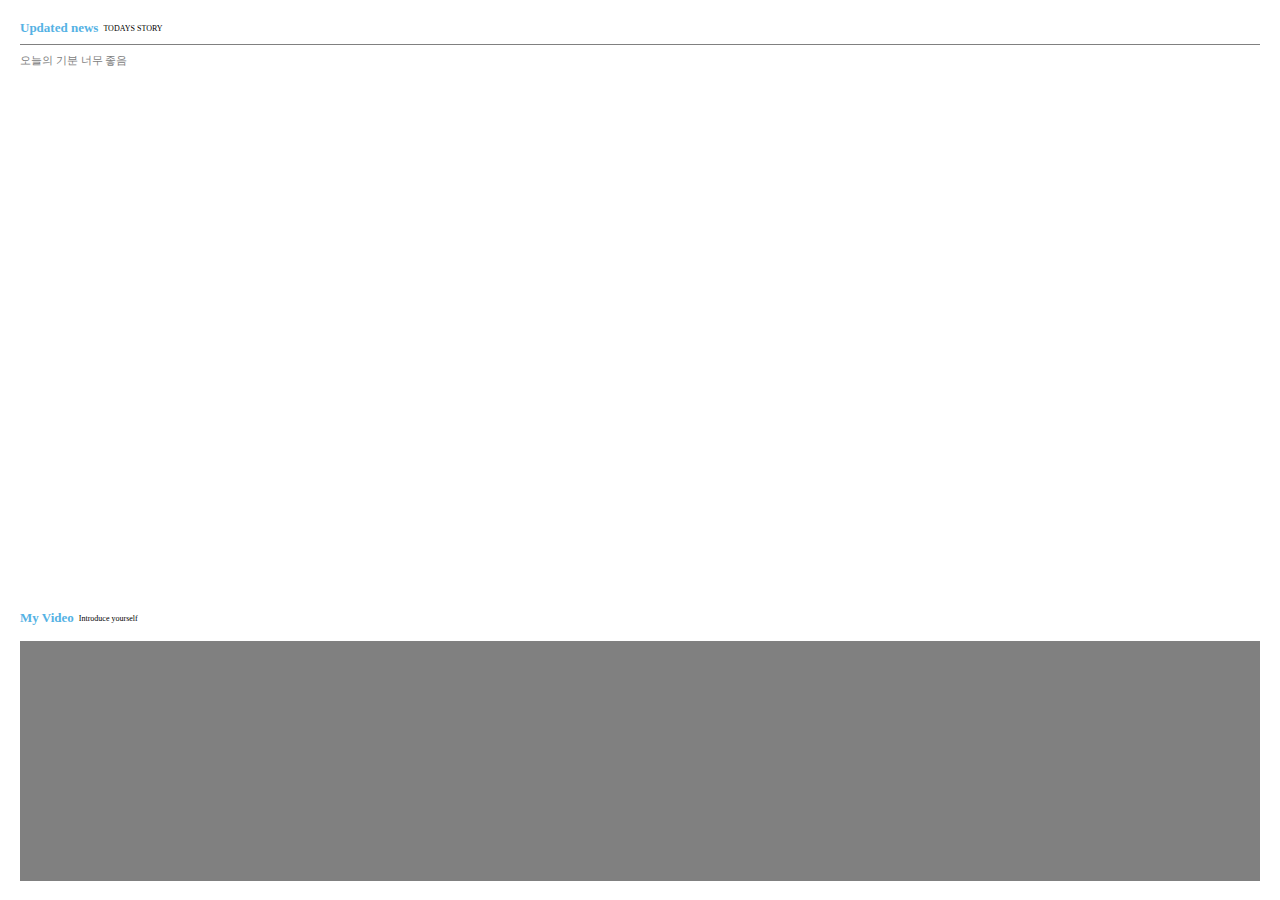
<file: precamp/cyworld-mento/home.html>
<!DOCTYPE html>
<html lang="ko">
<head>
    <title>Home</title>
    <link href="./styles/home.css" rel="stylesheet">
</head>
<body>
    <div class="wrapper">
        <div class="wrapper__header">
            <div class="contents__title">
                <div class="title">Updated news</div>
                <div class="subtitle">TODAYS STORY</div>
            </div>
            <div class="divideLine"></div>
            <div class="contents__body">오늘의 기분 너무 좋음</div>
        </div>
        <div class="wrapper__body">
            <div class="contents__title">
                <div class="title">My Video</div>
                <div class="subtitle">Introduce yourself</div>
            </div>
            <div class="video"></div>
        </div>
    </div>
</body>
</html>
</file>
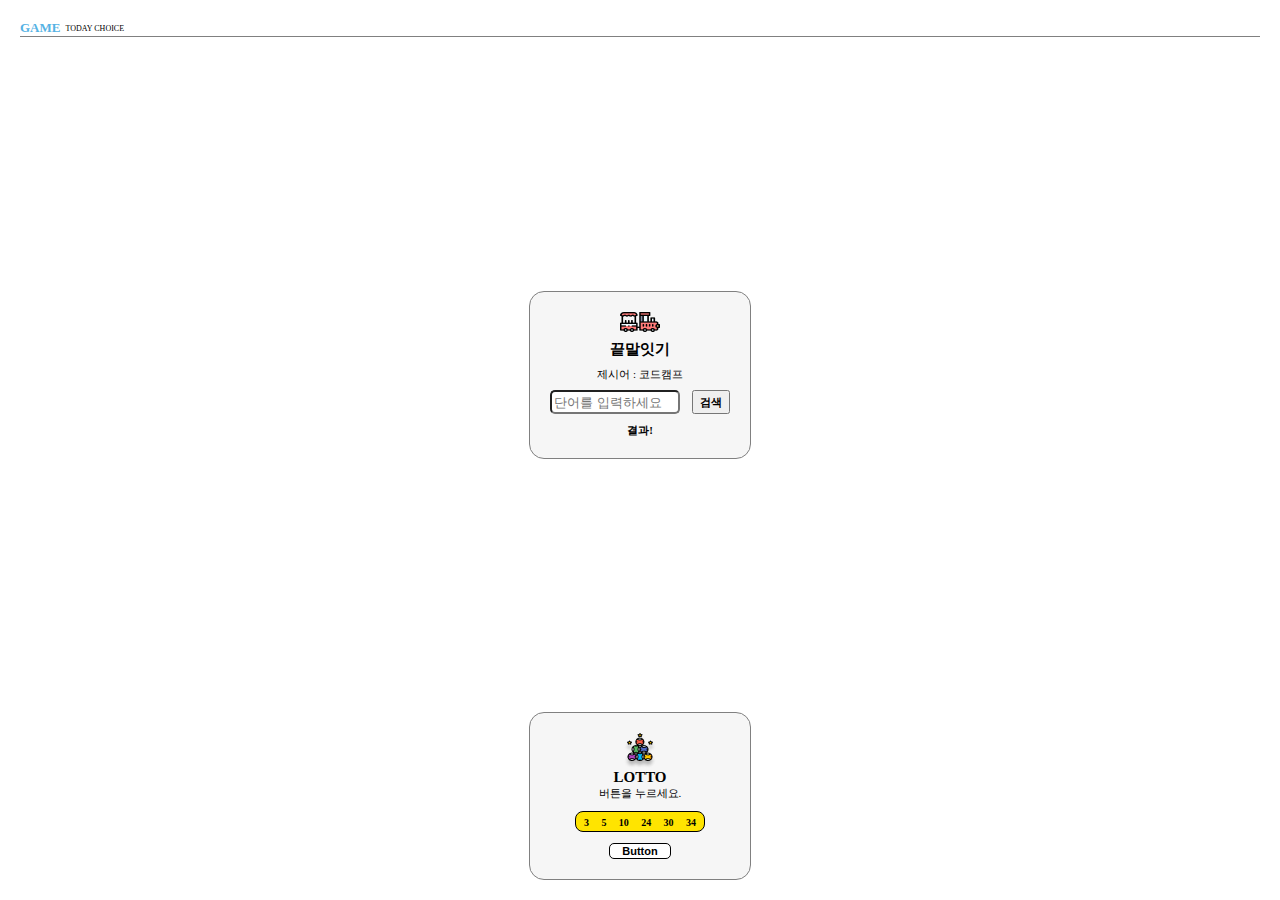
<file: precamp/cyworld/game.html>
<!DOCTYPE html>
<html lang="ko">
<head>
    <title>Game</title>
    <link href="./styles/game.css" rel="stylesheet">
</head>
<body>
    <div class="wrapper">
        <div class="wrapper__header">
            <div class="header__title">
                <div class="title">GAME</div>
                <div class="subtitle">TODAY CHOICE</div>
            </div>
            <div class="divideLine"></div>
        </div>
        <div class="game__container">
            <img src="./images/word.png">
            <div class="game__title">끝말잇기</div>
            <div class="game__subtitle">제시어 : <span id="word">코드캠프</span> </div>
            <div class="word__text">
                <input class="textbox" id="myword" placeholder="단어를 입력하세요">
                <button class="search">검색</button>
            </div>
            <div id="result" class="word__result">결과!</div>
        </div>
        <div class="game__container">
            <img src="./images/lotto.png">
            <div class="game__title">LOTTO</div>
            <div class="game__subtitle">버튼을 누르세요.</div>
            <div class="game__lotto__number">
                    <span >3</span>
                    <span >5</span>
                    <span >10</span>
                    <span>24</span>
                    <span >30</span>
                    <span >34</span>
            </div>
            <button class="wrapper__lotto__btn">Button</button>
   

        </div>

    </div>


</body>
</html>
</file>
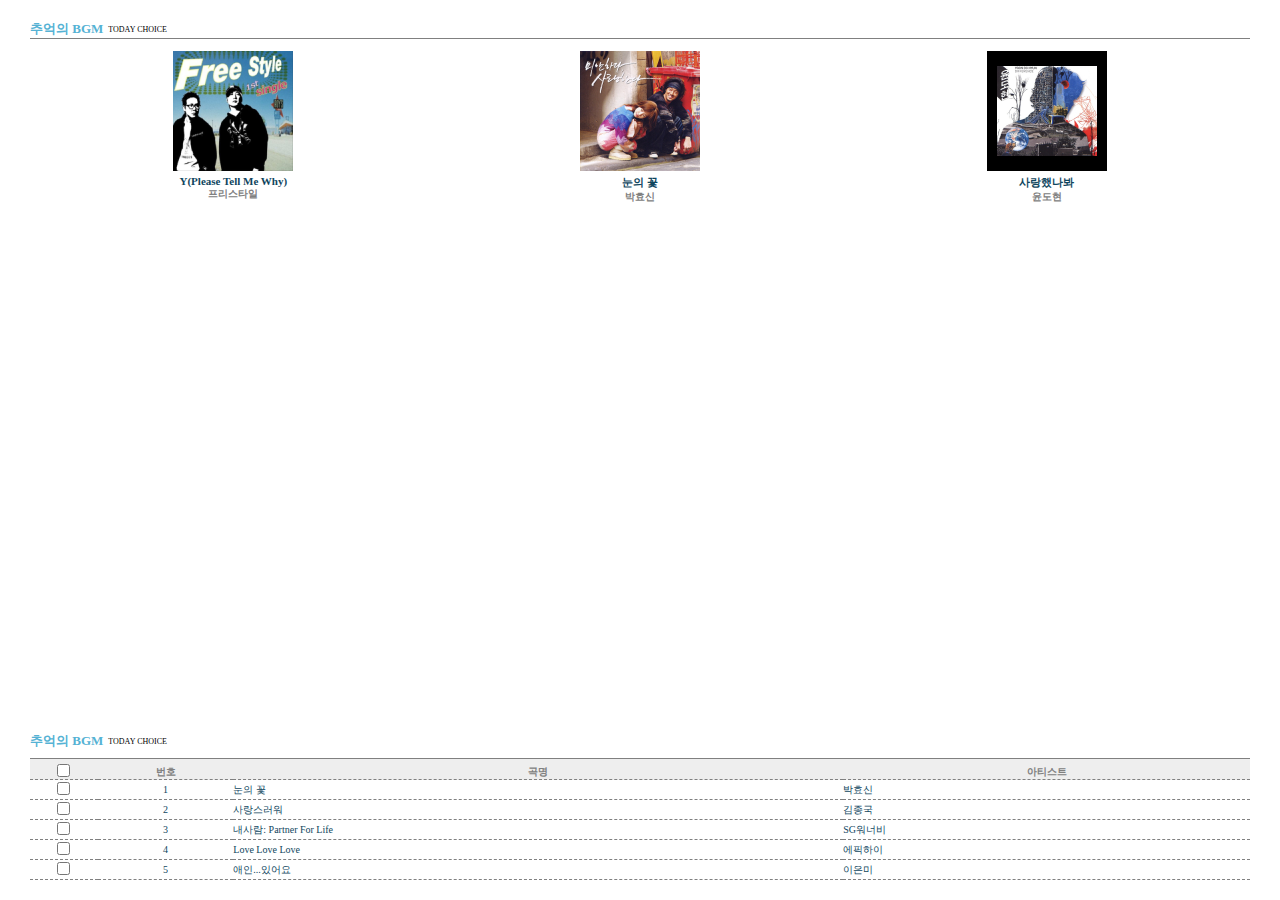
<file: precamp/cyworld/jukebox.html>
<!DOCTYPE html>
<html lang="ko">
<head>
    <title>Jukebox</title>
    <link href="./styles/jukebox.css" rel="stylesheet">
    <link rel="stylesheet" href="https://pro.fontawesome.com/releases/v5.10.0/css/all.css" integrity="sha384-AYmEC3Yw5cVb3ZcuHtOA93w35dYTsvhLPVnYs9eStHfGJvOvKxVfELGroGkvsg+p" crossorigin="anonymous"/>
</head>
</head>
<body>
    <div class="wrapper">
        <div class="wrapper__header">
            <div class="header__title">
                <div class="title">추억의 BGM</div>
                <div class="subtitle">TODAY CHOICE</div>
            </div>
            <div class="devideLine"></div>
            <div class="albumWrapper">
                <div class="albumWrapper__item">
                    <img class="album-thumbnail" src="./images/jukebox-01.png">
                    <div class="album-songtitle">Y(Please Tell Me Why)</div>
                    <div class="album-artist">프리스타일</div>
                </div>
                <div class="albumWrapper__item">
                    <img class="album-thumbnail" src="./images/jukebox-02.png">
                    <div class="album-songtitle">눈의 꽃</div>
                    <div class="album-artist">박효신</div>
                </div>
                <div class="albumWrapper__item">
                    <img class="album-thumbnail" src="./images/jukebox-03.png">
                    <div class="album-songtitle">사랑했나봐</div>
                    <div class="album-artist">윤도현</div>
                </div>
            </div>
        </div>
        <div class="wrapper__body">
            <div class="header__title">
                <div class="title">추억의 BGM</div>
                <div class="subtitle">TODAY CHOICE</div>
            </div>
            <table class="albumTable">
                <tr>
                    <th class="albumTable__checkbox"><input type="checkbox"></th>
                    <th class="albumTable__number">번호</th>
                    <th class="albumTable__song">곡명</th>
                    <th class="albumTable__artist">아티스트</th>
                </tr>
                <tr>
                    <td class="album-table-checkbox"><input type="checkbox" /></td>
                    <td class="album-table-number">1</td>
                    <td class="album-table-song"><i class="fas fa-caret-right arrow"></i> 눈의 꽃</td>
                    <td class="album-table-artist">박효신</td>
                </tr>
                <tr>
                    <td class="album-table-checkbox"><input type="checkbox" /></td>
                    <td class="album-table-number">2</td>
                    <td class="album-table-song"><i class="fas fa-caret-right arrow"></i> 사랑스러워</td>
                    <td class="album-table-artist">김종국</td>
                </tr>
                <tr>
                    <td class="album-table-checkbox"><input type="checkbox" /></td>
                    <td class="album-table-number">3</td>
                    <td class="album-table-song"><i class="fas fa-caret-right arrow"></i> 내사람: Partner For Life</td>
                    <td class="album-table-artist">SG워너비</td>
                </tr>
                <tr>
                    <td class="album-table-checkbox"><input type="checkbox" /></td>
                    <td class="album-table-number">4</td>
                    <td class="album-table-song"><i class="fas fa-caret-right arrow"></i> Love Love Love</td>
                    <td class="album-table-artist">에픽하이</td>
                </tr>
                <tr>
                    <td class="album-table-checkbox"><input type="checkbox" /></td>
                    <td class="album-table-number">5</td>
                    <td class="album-table-song"><i class="fas fa-caret-right arrow"></i> 애인...있어요</td>
                    <td class="album-table-artist">이은미</td>
                </tr>
            </table>
            
        </div>
    </div>
</body>
</html>
</file>
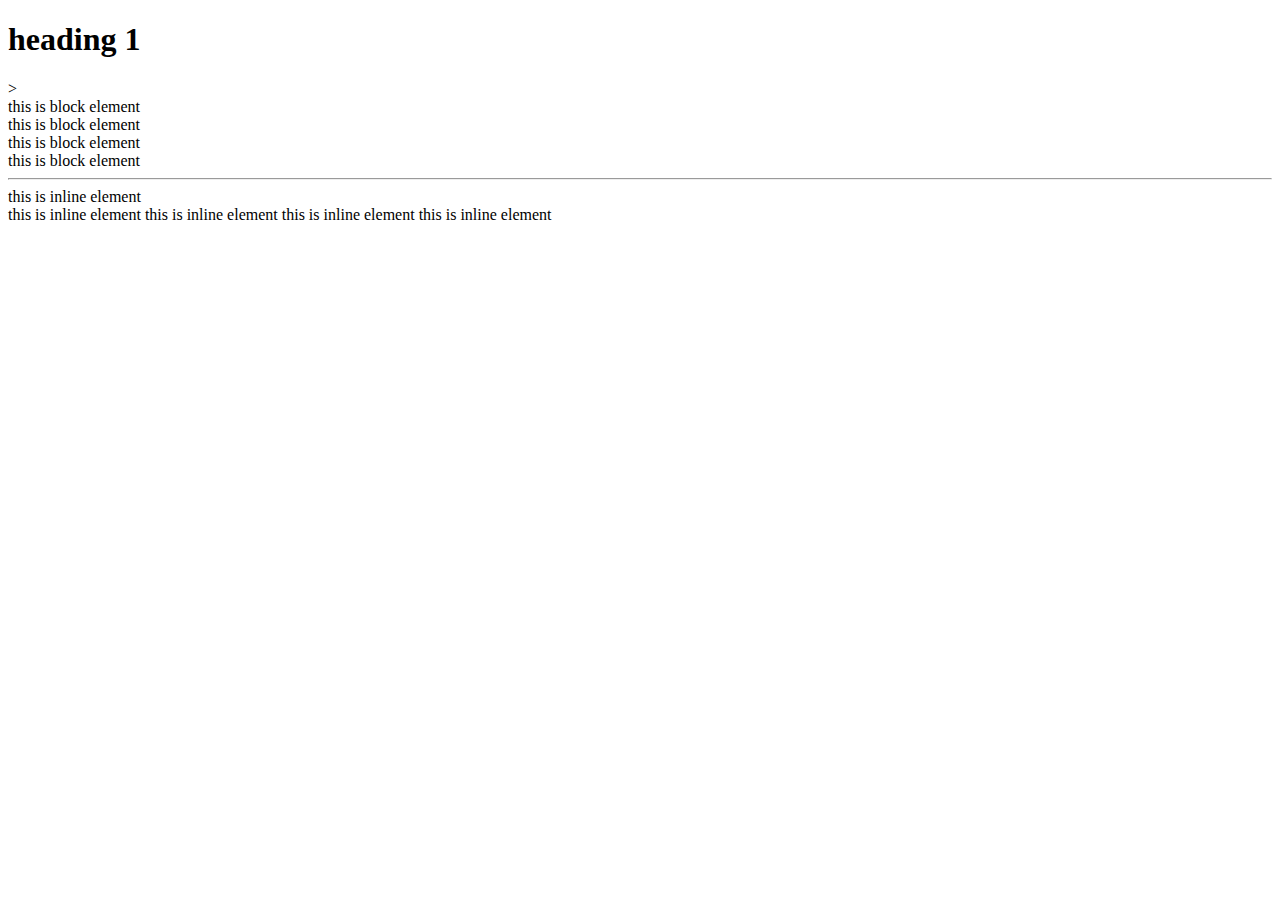
<file: precamp/class/01-html/01-tag.html>
<!DOCTYPE html>
<html lang="ko">
<head>
    <title>Hello world</title>
</head>
<body>
    <h1>heading 1</h1>>
    <div>this is block element</div>
    <div>this is block element</div>
    <div>this is block element</div>
    <div>this is block element</div>
    <hr>
    <span>this is inline element</span><br>
    <span>this is inline element</span>
    <span>this is inline element</span>
    <span>this is inline element</span>
    <span>this is inline element</span>


</body>
</html>
</file>
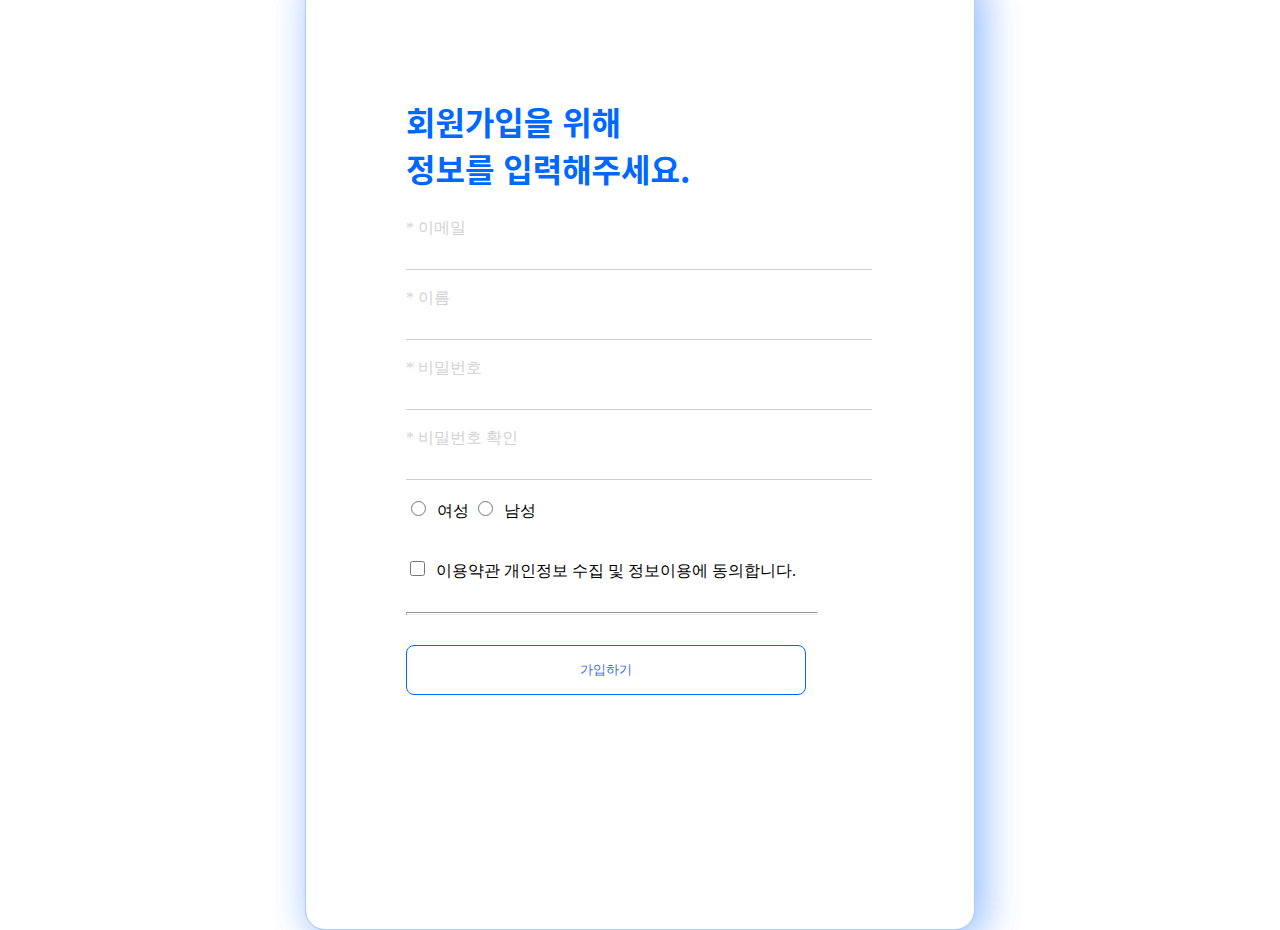
<file: precamp/class/01-html/02-signup.html>
<!DOCTYPE html>
<html lang="ko">

<head>
    <meta charset="UTF-8">
    <meta http-equiv="X-UA-Compatible" content="IE=edge">
    <meta name="viewport" content="width=device-width, initial-scale=1.0">
    <title>회원가입</title>
    <link href="./02-signup.css" rel="stylesheet">
</head>

<body>
    <div>
        <div class="container">
            <h2>회원가입을 위해<br>정보를 입력해주세요.</h2>

            <!-- input도 inline요소중에 하나다. -->
            <!-- inline이란 하나의 태그가 레코드(가로)방향을 모두 차지하는게 아니라, 자신이 속한 영역만 가지게 되는 것이다. -->
            <label for="email">* 이메일<br>
                <input type="text" id="email"><br><br>
            </label>
            <label for="name">* 이름<br>
                <input type="text" id="name"><br><br>
            </label>
            <label for="password1">* 비밀번호<br>
                <input class="pw" id="password1" type="password"><br><br>
            </label>
            <label for="password2">* 비밀번호 확인<br>
                <input class="pw" id="password2" type="password"><br><br> </label>

            <!-- 선택 영역 두번째 -->
            <!-- name을 부여함으로 인하여 radio의 선택 가능한 것들을 하나의 그룹으로 묶어준다. -->
            <form>
                <input type="radio" class="radio" name="gender">&nbsp 여성
                <input type="radio" class="radio" name="gender">&nbsp 남성
            </form>
            <br><br>
            <form>
                <input type="checkbox" class="agree">&nbsp 이용약관 개인정보 수집 및 정보이용에 동의합니다.
            </form>
            <hr>
            <button>가입하기</button>
            <!-- 기능자체는 input의 타입을 button으로 하면 사용은 가능하지만, 굳이 button 태그를 사용하는 이유는 -->
            <!-- 커스터마이징이 button 태그가 더 용이하기 때문이다. -->
            <!-- <input type="button" value="가입하기"> -->
        </div>
    </div>
</body>

</html>

<!-- ------------------------------------------------------------------------------------- -->

<!-- <태그명 id= class= name= 

1) id : Javascript 접근을 위한 것, 한 페이지에서 하나만 유효

2) class : CSS에서 디자인적인 요소. 다중설정 가능

3) name : 값 전달을 위한 것 -->



<!-- ------------------------------------------------------------------------------------- -->








<!-- ------------------------------------------------------------------------------------- -->

<!-- 회원가입 입력 정보 사이트 미완성 코드 -->

<!-- <!DOCTYPE html>
<html lang="ko">
<head>
    
    <title>회원가입</title>
    <link href="./02-signup.css" rel="stylesheet">

</head>
<body>
    <div class="background">
        <div class="outerbox">
            <div class="wrapper">
               <div class="info"> 회원 가입을 위해<br>
                정보를 입력해주세요</div><br><br>
                <label for="email">* 이메일<br>
                    <input type="text" id="email"><br><br>
                </label>
                <label for="name">* 이름<br>
                    <input type="text" id="name"><br><br>
                </label>
                <label for="password1">* 비밀번호<br>
                    <input class="pw" id="password1" type="password"><br><br>
                </label>
                <label for="password2">* 비밀번호 확인<br>
                    <input class="pw" id="password2" type="password"><br><br> </label>

                    <form>
                        <input type="radio" class="radio" name="gender">&nbsp 여성
                        <input type="radio" class="radio" name="gender">&nbsp 남성
                    </form>
                    <br><br>
    
                  <form>
                        <input type="check">이용약관 개인정보 수집 및 이용, 마케팅 선택에 모두 동의합니다.
                </form>
                <hr>
                <hr>
             <button>가입하기</button>





            </div>


        </div>







    </div>
    

</body>
</html>




 -->







<!-- ------------------------------------------------------------------------------------- -->

<!-- 수업에서 한 회원가입 간단 예시 -->

<!-- <h2>회원가입</h2>
    <input type="text" placeholder="이메일을 입력해주세요"><br><br>
    <input type="text"placeholder="이름을 입력해주세요"><br><br>
    <input class="pw"  type="password"placeholder="비밀번호를 입력해주세요"><br><br>
    <input class="pw"type="password"placeholder="비빌번호를 다시 입력해주세요"><br><br>
    <select>
        <option disabled="true" selected="true">지역을 선택하세요</option>
        <option>서울</option>
        <option>경기</option>
        <option>인천</option>
    </select> 
    <br><br>
<input type="radio" name="gender">여성
<input type="radio" name="gender">남성
<br><br>
<input type="checkbox">이용약관 어쩌구에 완전 동의합니다
<hr>
<button>가입하기</button>
 <input type="button" value="가입하기"> 
<p ></p>
<a> </a> -->
</file>
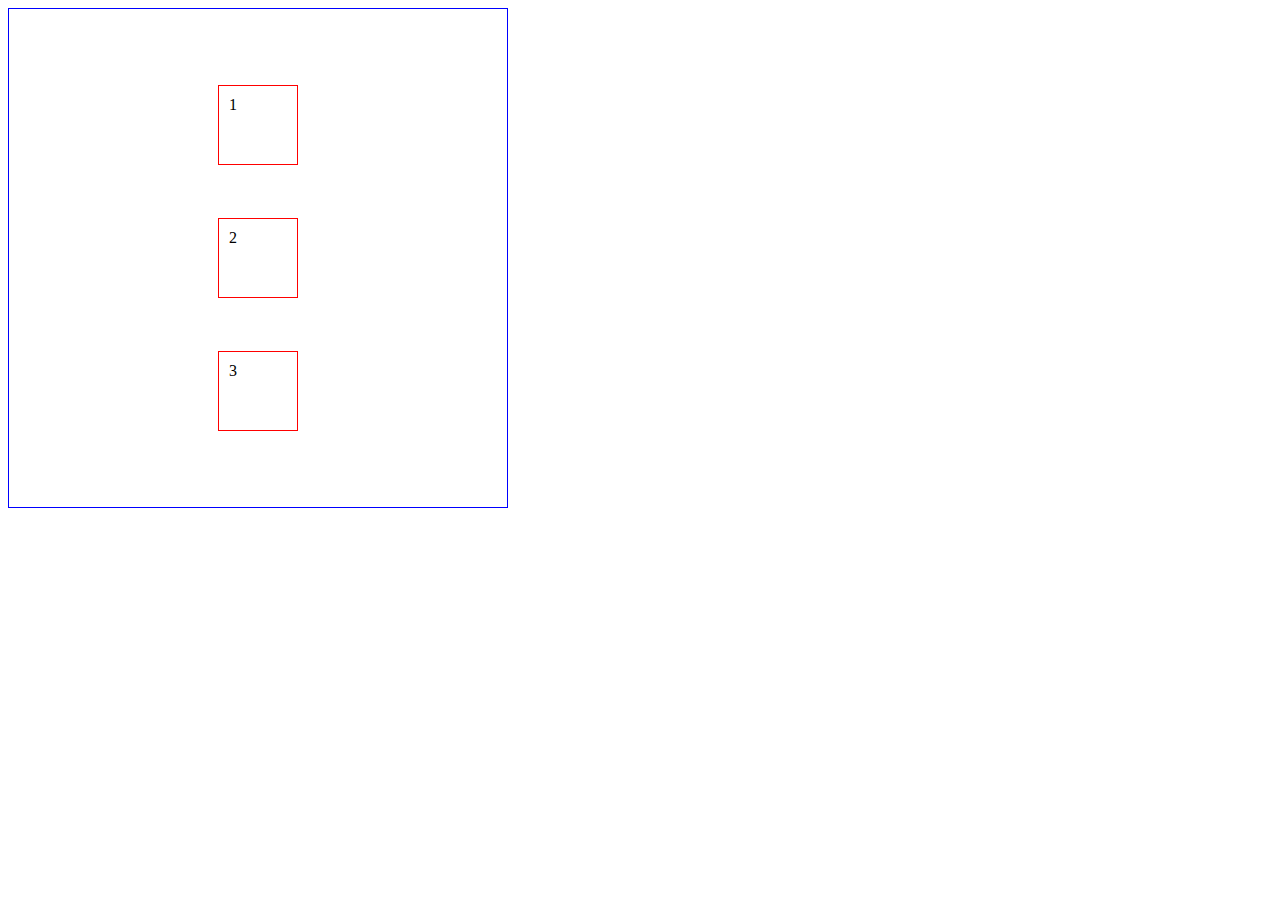
<file: precamp/class/02-css/01-boxmodel.html>
<!DOCTYPE html>
<html lang="ko">
<head>
    <title>Document</title>
    <style>
        *{
            box-sizing: border-box;
        }



         div{
            width: 80px; 
            height: 80px;
            border: 1px solid red;
            padding: 10px; 
        } 

.pb{
    width: 500px;
    height: 500px;
    border: 1px solid blue;
    display:flex;
    flex-direction: column;
    justify-content: space-around;
    align-items: center; 
    padding: 50px;

}
        /* #contentBox{
            box-sizing: content-box;

        }

        #borderBox{
            box-sizing: border-box;


        }
 */



    </style>
</head>
<body>
    <!-- <div id="contentBox">박스 1</div>
    <div>박스 2</div>
    <div id="borderBox">박스 3</div> -->
<div class="pb">
    <div>1</div>
    <div>2</div>
    <div>3</div>

</div>

</body>
</html>
</file>
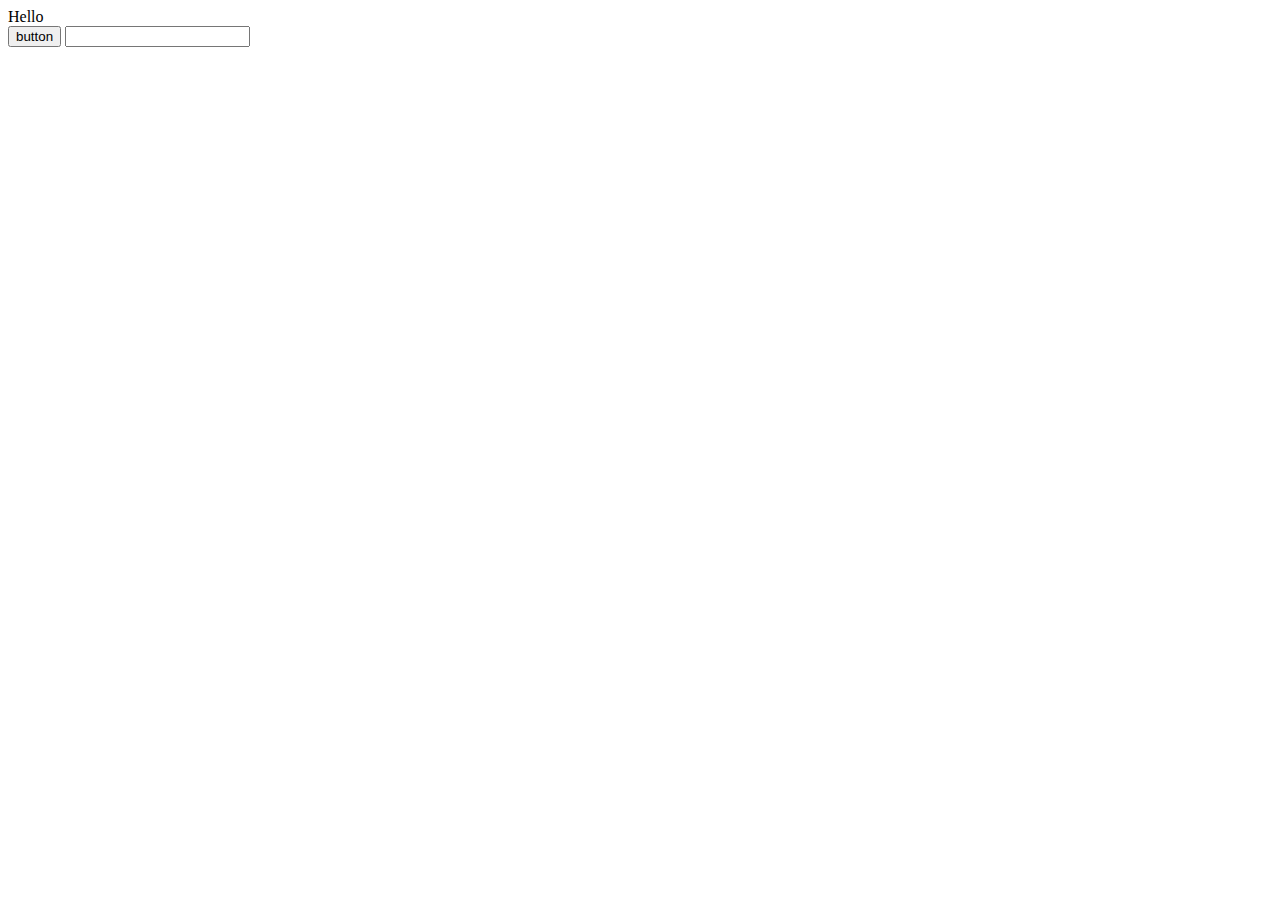
<file: precamp/class/03-javascript/04-document.html>
<!DOCTYPE html>
<html lang="ko">
<head>
    <title>Document</title>
    <script src="./04-document.js"></script>
</head>
<body>
    <div id="target">Hello</div>
    <button onclick="greeting()">button</button>
    <input id="input">
</body>
</html>
</file>
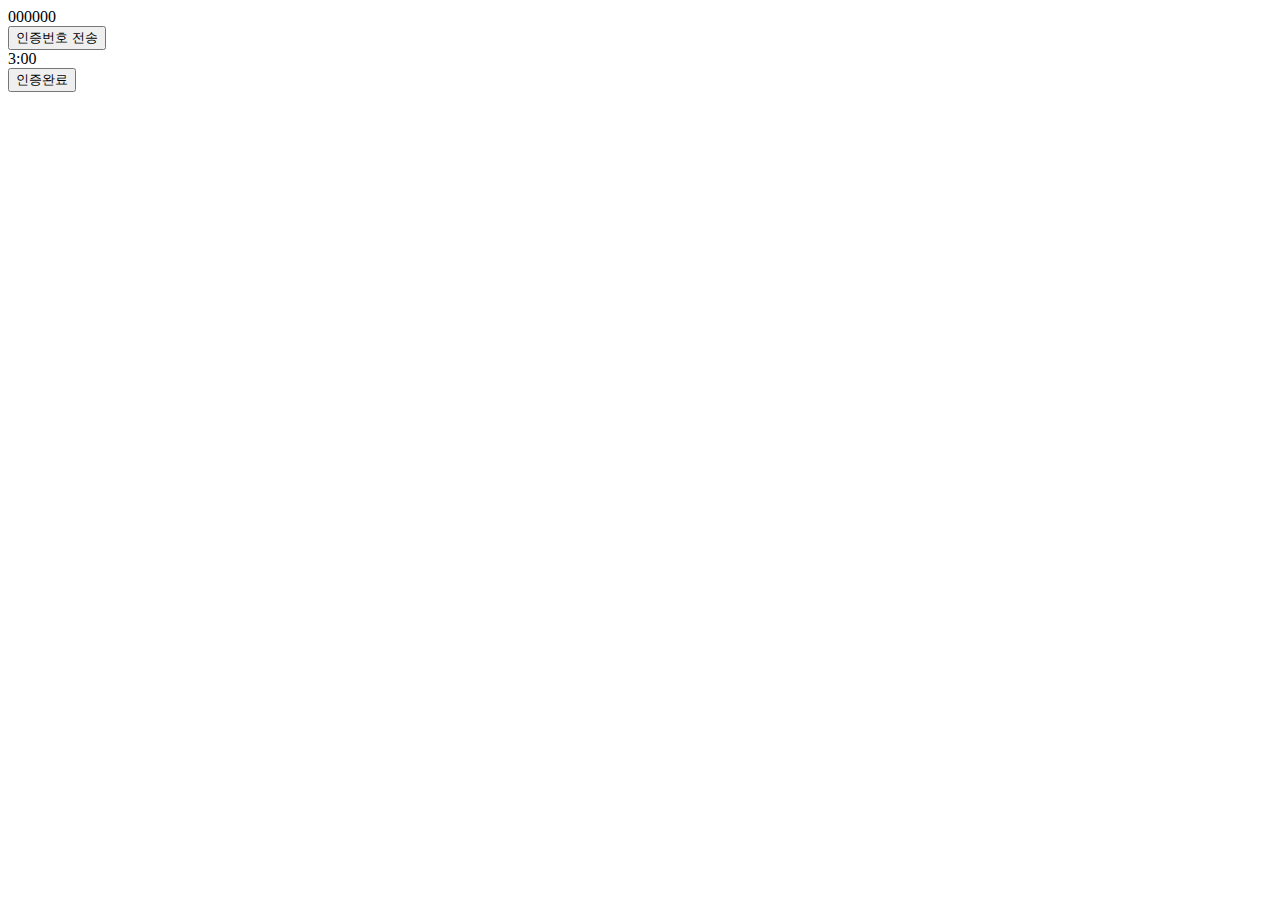
<file: precamp/class/03-javascript/06-timer.html>
<!DOCTYPE html>
<html lang="ko">
<head>
    <title>Document</title>
    <script src="./06-timer.js"></script>
</head>
<body>
    <div id="target">000000</div>
<button onclick="auth()">인증번호 전송</button>
<div id="timer">3:00</div>
<button id="finish">인증완료</button>

</body>
</html>
</file>
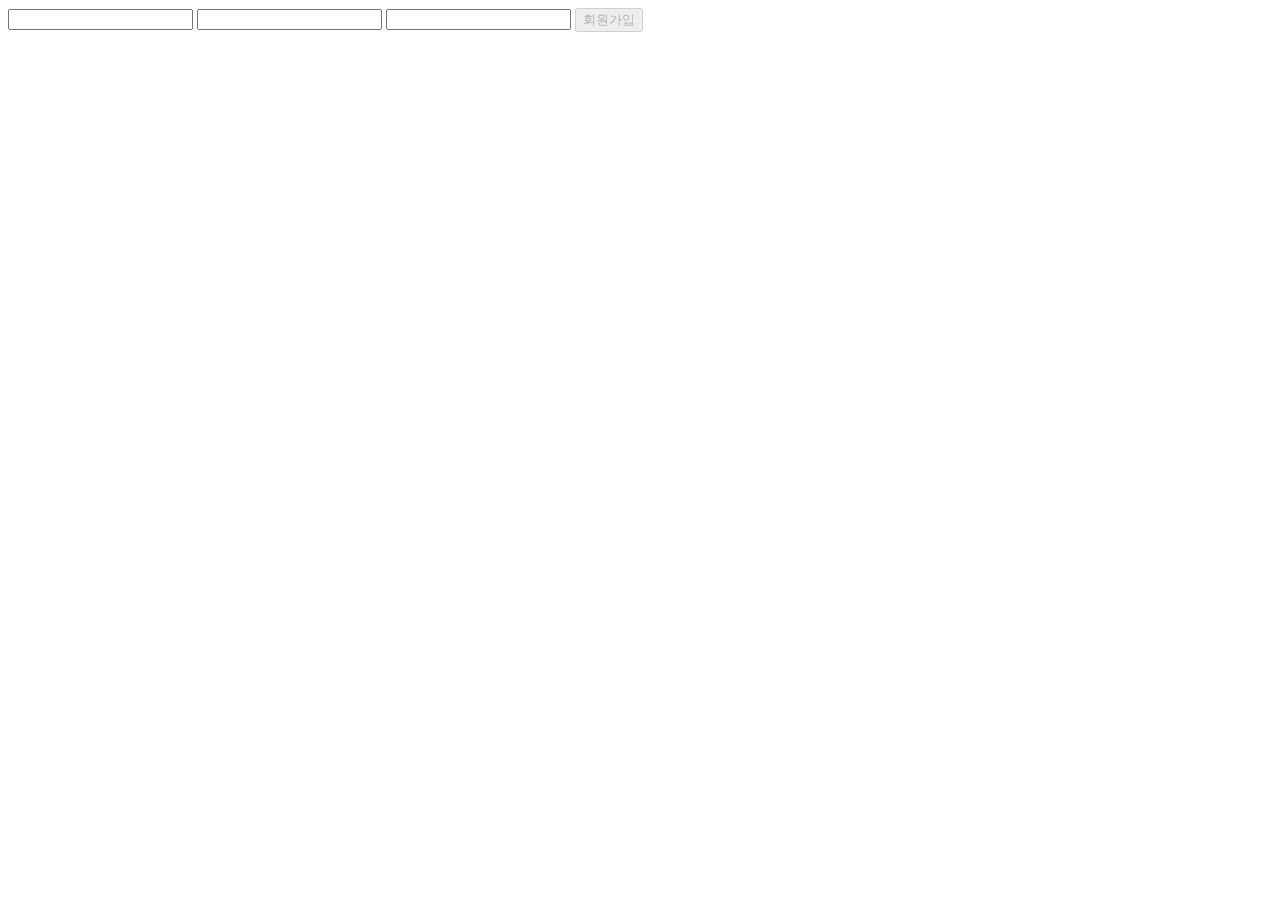
<file: precamp/class/03-javascript/07-signup.html>
<!DOCTYPE html>
<html lang="en">
<head>
    <title>Document</title>
    <script src="./07-signup.js"></script>
</head>
<body>
    <input type="text" id="email" oninput="checkValidation()">  
    <!-- oninput 속성: input 태그에 값을 입력시 실행  -->
    <input type="text" id="pw1" oninput="checkValidation()">
    <input type="text" id="pw2" oninput="checkValidation()">
    <button id="submit" disabled="true">회원가입</button>

</body>
</html>
</file>
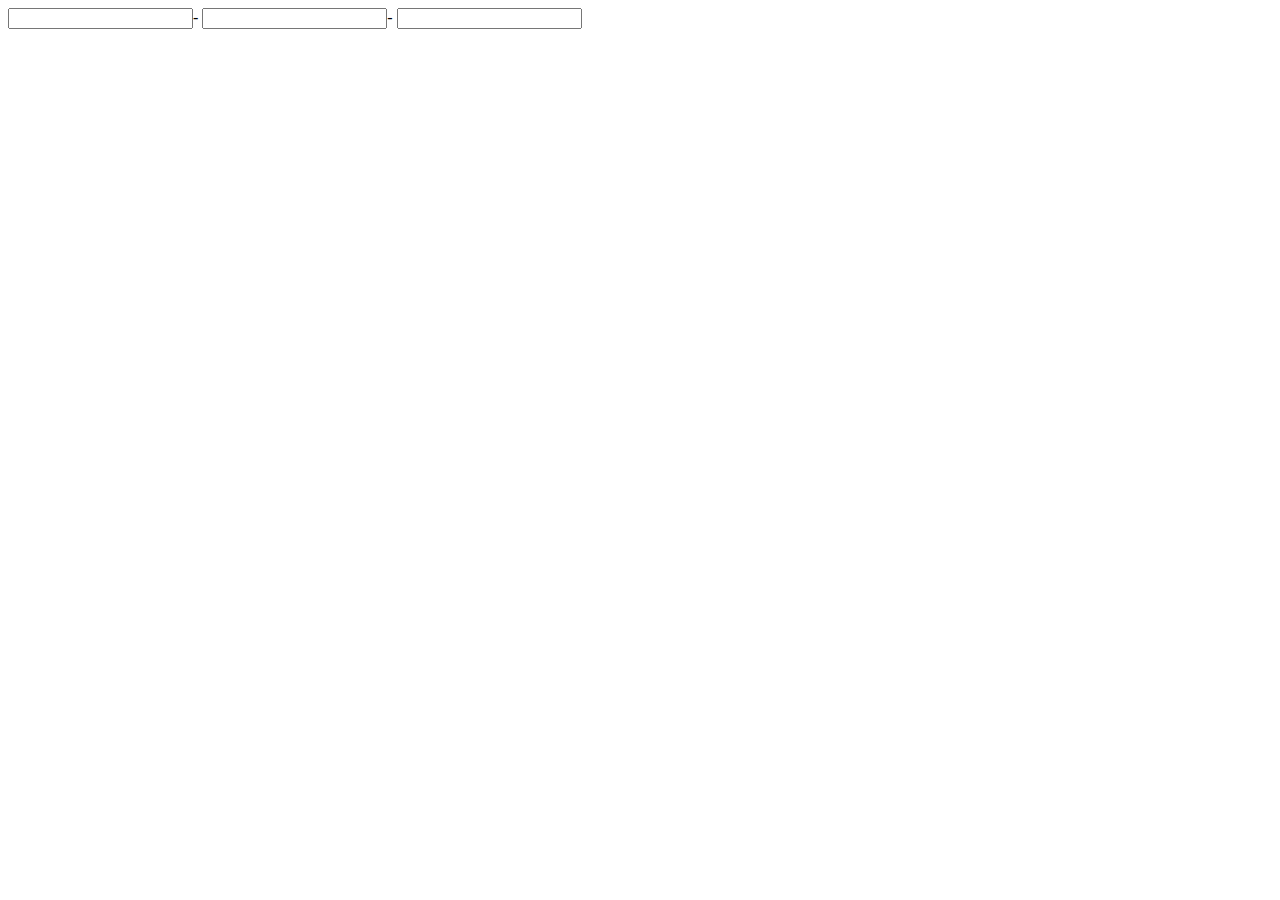
<file: precamp/class/03-javascript/08-phone.html>
<!DOCTYPE html>
<html lang="en">
<head>
    <title>Document</title>
    <script src="./08-phone.js"></script>
</head>
<body>
    <input type="text" id="p1" oninput="changeFocus1()" maxlength="3">-
    <!-- maxlength="3"는 강제로 포커스를 이동해서 글자를 더 입력하는 것을 방지해주는 역할 -->
    <input type="text" id="p2" oninput="changeFocus2()" maxlength="4">-
    <input type="text" id="p3"maxlength="4">



</body>
</html>
</file>
<file: precamp/cyworld-mento/styles/home.css>
*{
    box-sizing:  border-box;
    margin:0px;
}


html,body{
    width: 100%;
    height: 100%;
}

.wrapper{
    width: 100%;
    height: 100%;
    padding: 20px;
    display: flex;
    flex-direction: column;
    justify-content: space-between;
}

.wrapper__header{
    width: 100%;
    height: 48px;
    display: flex;
    flex-direction: column;
    justify-content: space-between;
}
.contents__title{
display:flex;
flex-direction: row;
align-items: center;

}
.title{
    color: #55B2E4;
    font-size:13px;
    font-weight: 700;

}
.subtitle{
font-size: 8px;
padding-left:5px;


}

.divideLine{
 width: 100%;
border-top: 1px solid gray;
}

.contents__body{
font-size:11px;
color:gray;

}


.wrapper__body{
    width: 100%;
    height: 270px;
}

.video{
margin-top: 15px;
width: 100%;
height:240px;
background-color: gray;

}
</file>
<file: precamp/cyworld/styles/game.css>
*{
    box-sizing: border-box;
    margin: 0px;
}

html,body{
    width: 100%;
    height: 100%;
}



.wrapper{
    width: 100%;
    height:100%;
    padding:20px;
    display:flex;
    flex-direction: column;
    align-items: center;
    justify-content: space-between;

}
.wrapper__header{
width: 100%;
display: flex;
flex-direction: column;
}

.header__title{
display: flex;
flex-direction: row;
align-items: center;

}
.title{
    color: #55B2E4;
    font-size:13px;
    font-weight: 700;
}

.subtitle{
    font-size: 8px;
    padding-left:5px;
}


.divideLine{
    width: 100%;
    border-top: 1px solid gray;
}

.game__container{

width: 222px;
height:168px;
border: 1px solid gray;
border-radius: 15px;
display: flex;
flex-direction: column;
align-items: center;
justify-content: space-between;
padding:20px;
background-color: #f6f6f6;

}

.game__title{

    font-size: 15px;
    font-weight: 900;

}

.game__subtitle{
font-size: 11px;

}

.word__result{
    font-size: 11px;
    font-weight: 700;
}

.word__text{
    width: 100%;
    display: flex;
    flex-direction: row;
    justify-content: space-between;
}

.textbox{
    width: 130px;
    height: 24px;
    border-radius: 5px;
}

.search{
    font-size:11px;
    font-weight: 700;
    width: 38px;
    height: 24px;
}

.game__lotto__number{
    width: 130px;
    height: 21px;
    background-color: #FFE400;
    border-radius: 8px;
    border:solid 1px black;    
    font-size:10px;
    font-weight: 700;
    display:flex;
    justify-content: space-between;
    padding:5px 8px;
    margin-bottom: 11px;
    margin-top: 10px;
   
}


.wrapper__lotto__btn{
border:1px solid black;
border-radius: 5px;
font-weight: 700;
font-size:11px;
width: 62px;
height: 24px;
background-color: white;

}
</file>
<file: precamp/cyworld/styles/jukebox.css>
* {
    box-sizing: border-box;
    margin: 0px;
    padding: 0px;
}

html, body {
    width: 100%;
    height: 100%;
}

.wrapper {
    width: 100%;
    height: 100%;
    padding: 20px 30px;
    display: flex;
    flex-direction: column;
    justify-content: space-between;
    align-items: center;
}

.wrapper__header {
    width: 100%;
}

.header__title {
    display: flex;
    flex-direction: row;
    align-items: center;
}

.title {
    color: #55b2d4;
    font-size: 13px;
    font-weight: 700;
}

.subtitle {
    padding-left: 5px;
    font-size: 8px;
}

.devideLine {
    width: 100%;
    border-top: 1px solid gray;
}


.albumWrapper {
    display: flex;
    flex-direction: row;
    justify-content: space-around;
    padding-top: 12px;
}

.albumWrapper__item .album-thumbnail {
    width: 120px;
    height: 120px;
}

.albumWrapper__item .album-songtitle {
    font-size: 11px;
    font-weight: bold;
    color: #0f465e;
    display: flex;
    flex-direction: row;
    justify-content: center;
}

.albumWrapper__item .album-artist {
    font-size: 10px;
    font-weight: bold;
    color: gray;
    display: flex;
    flex-direction: row;
    justify-content: center;
}


.wrapper__body {
    width: 100%;
}

.albumTable {
    border-spacing: 0px;
    width: 100%;
    padding-top: 8px;
}

.albumTable th {
    height: 20px;
    font-size: 10px;
    font-weight: bold;
    color: gray;
    background-color: #EEEEEE;
    padding-top: 5px;
    border-top: 1px solid gray;
    border-bottom: 1px dashed gray;
}

.albumTable td {
    height: 20px;
    font-size: 10px;
    color: #0F465E;
    border-bottom: 1px dashed gray;
}

.album-table-checkbox {
    width: 5%;
    text-align: center;
}

.album-table-number {
    width: 10%;
    text-align: center;
}

.album-table-song {
    width: 45%;
    text-align: left;
}

.album-table-artist {
    width: 30%;
    text-align: left;
}
</file>
<file: precamp/class/01-html/02-signup.css>
div {

    /* 바로 상위 태그인 body를 기준으로 맞춰주게끔 */
    /* position의 absolute라는것이, 설정하게 되면
    바로 직계부모 태그의 영향아래 놓이게 된다는 말이다.
    더불어서 네모를 영역으로 봤을때 왼쪽 상단 꼭지점을
    기준으로 움직이게 된다. */
    position: absolute;

    left: 50%;
    top: 50%;
    transform: translate(-50%, -50%);
    width: 670px;
    height: 960px;
    background: #FFFFFF;
    border: 1px solid #AACDFF;
    box-shadow: 7px 7px 39px rgba(0, 104, 255, 0.25);
    border-radius: 20px;

    /* 이것의 의미는 타겟팅된 영역에 대해 
    지정된 만큼 움직여주는 거라고 한다. */
    /* justify-content: space-evenly;
    align-content: column; */

    margin: 0px;
    padding: 100px;
    box-sizing: border-box;
    display: flex;
    flex-direction: column;
    flex-wrap: nowrap;
}

h2 {
    width: 466px;
    height: 94px;
    left: 725px;
    top: 132px;

    font-family: 'Noto Sans CJK KR';
    font-style: normal;
    font-weight: 700;
    font-size: 32px;
    line-height: 47px;

    color: #0068FF;
    justify-content: space-evenly;


}

button {
    width: 400px;
    height: 50px;
    left: 725px;
    top: 875px;
    background-color: #FFFFFF;
    color: royalblue;
    border-radius: 8px;
    border: #0068FF solid 1px;
}

input {
    padding: 0px;
    border: none;
    border-bottom: 1px solid #CFCFCF;
    width: 466px;
    height: 30px;
}

label {
    color: lightgrey;
}


hr{

width: 410px;
height: 1px;
margin-top: 30px;
margin-bottom: 30px;
margin-left: 0px;
border: solid 1px color #E6E6E6;
align-items: center;
    
}


.radio {
    align-items: center;
    font-size: 20pt;
    width: 15px;
    height: 15px;
}

/* div.container {
    justify-content: space-between;
    flex-direction: row;
    align-items: center;
} */

input.agree {
    align-items: center;
    font-size: 20pt;
    width: 15px;
    height: 15px;
}
</file>
